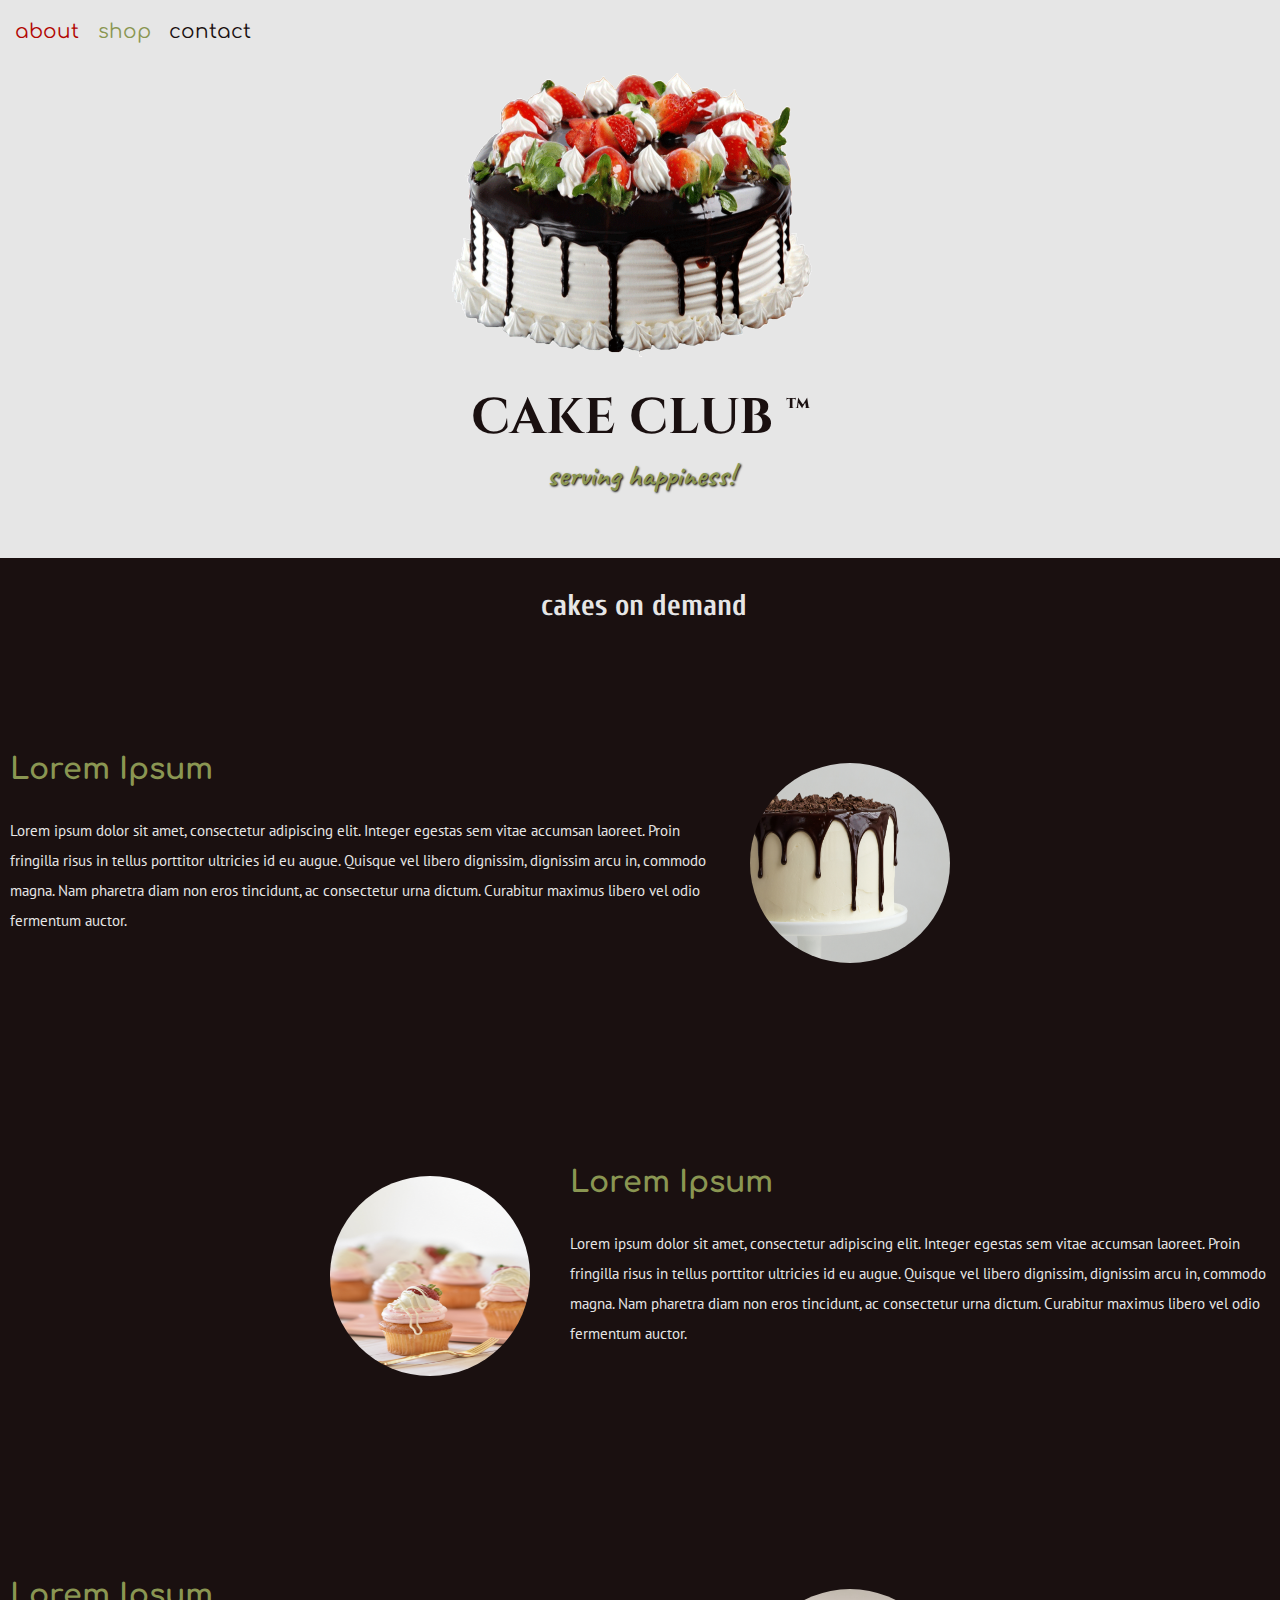
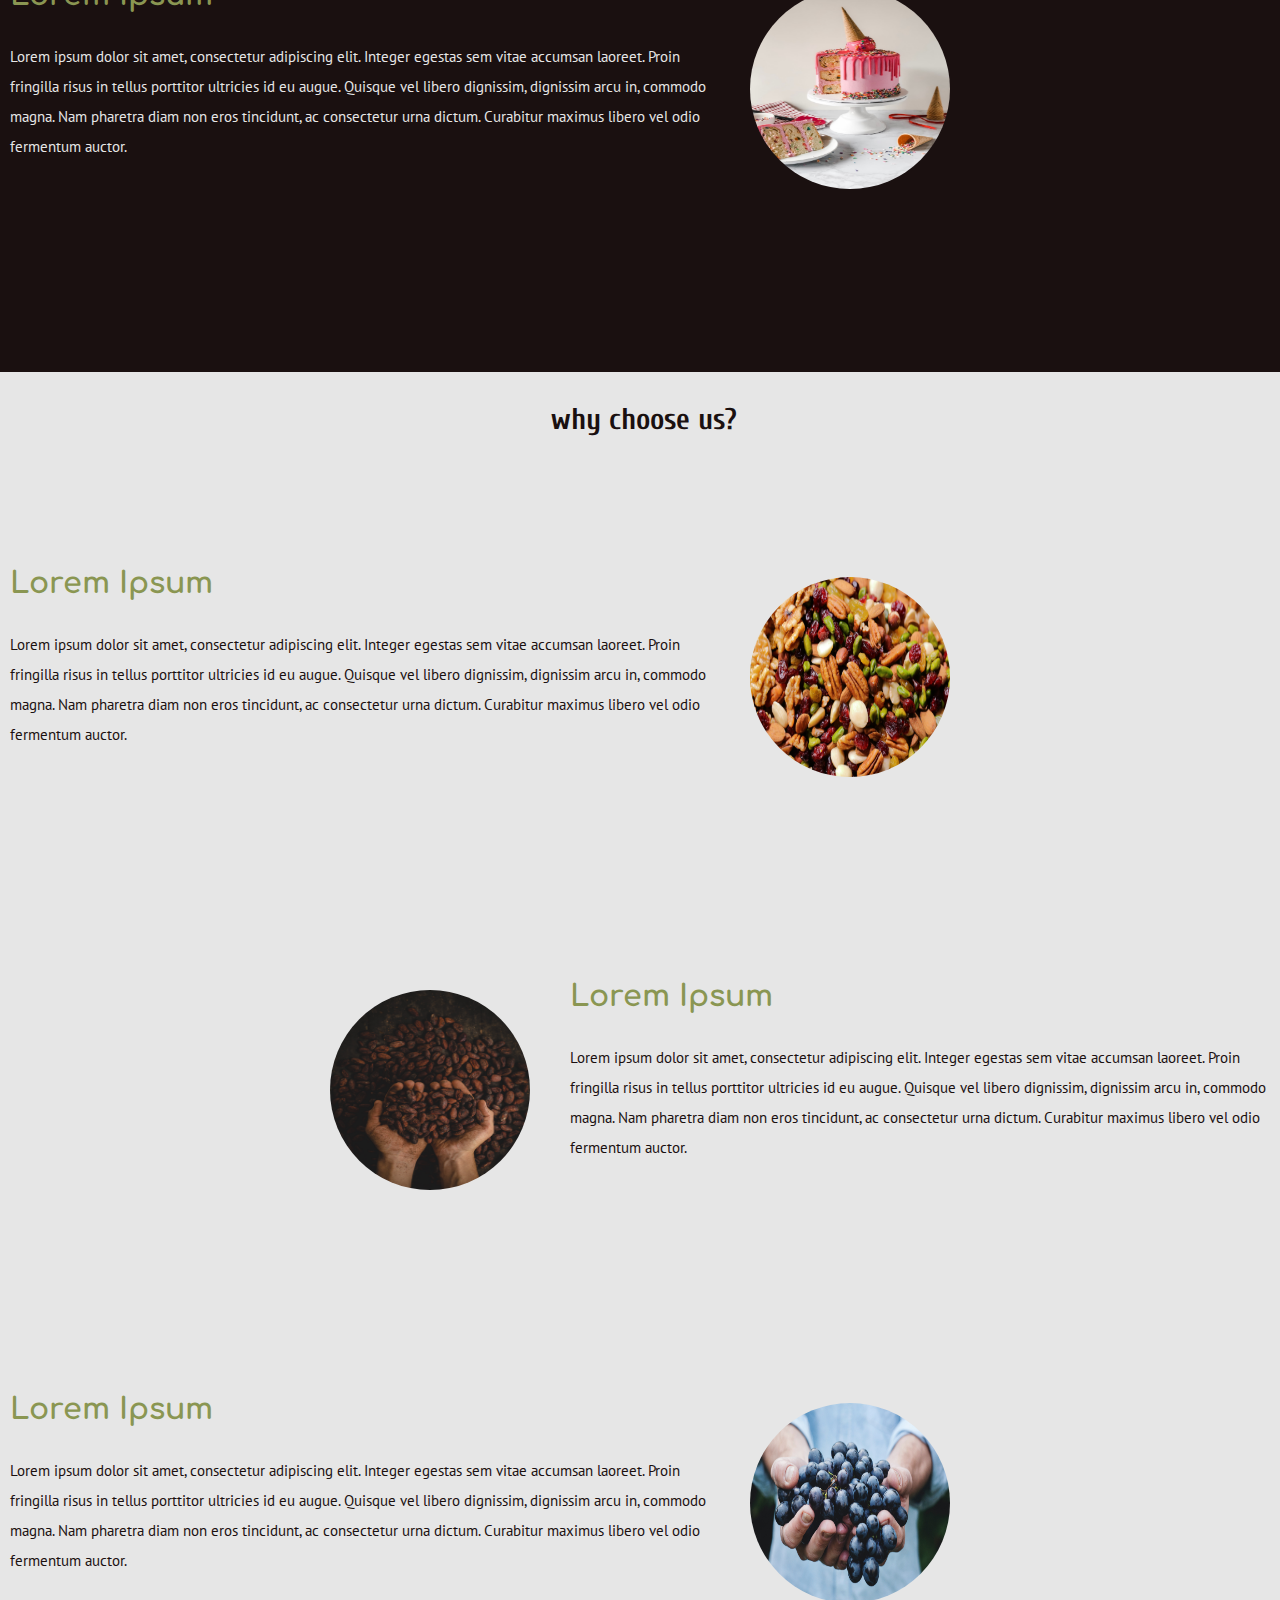
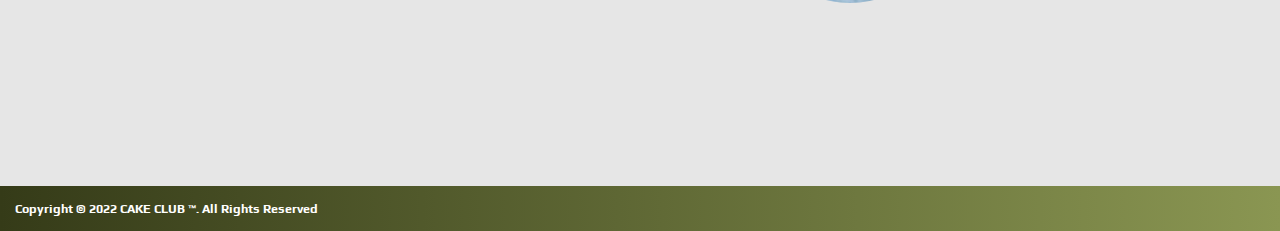
<file: index.html>
<!DOCTYPE html>
<html lang="en">

<head>
    <meta charset="UTF-8">
    <title>CAKE CLUB&trade;</title>
    <!--linking_CSS-->
    <link rel="stylesheet" href="CSS\styles.css">
    <!--linking_favicon-->
    <link rel="icon" type="image/x-icon" href="images\computer.ico">
    <!--linking_FONT-->
    <link rel="preconnect" href="https://fonts.googleapis.com">
    <link rel="preconnect" href="https://fonts.gstatic.com" crossorigin>
    <link
        href="https://fonts.googleapis.com/css2?family=Caveat&family=Cinzel&family=Comfortaa:wght@700&family=Cuprum:wght@500&family=Indie+Flower&family=PT+Sans&family=Play&display=swap"
        rel="stylesheet">
</head>

<body>

    <div class="one"><a class="aone" href="config.html">about</a></div>
    <div class="two"><a class="atwo" href="config.html">shop</a></div>
    <div class="three"><a class="athree" href="mailto:anuvindcalicut@gmail.com">contact</a></div>

    <div class="top_container">
        <img id="main_cake" src="images\cake_main.jpg" alt="cake">
        <h1>CAKE CLUB &trade;</h1>
        <h4>serving happiness!</h4>
    </div>

    <div class="middle_container_1">
        <h2>cakes on demand</h2>
        <div class="align_left">
            <img class="cake_1" src="images\cakes\american-heritage-chocolate.jpg" alt="cake_1" height="200px"
                width="200px">
            <h3>Lorem Ipsum</h3>
            <p>Lorem ipsum dolor sit amet, consectetur adipiscing elit. Integer egestas sem vitae accumsan
                laoreet.
                Proin fringilla risus in tellus porttitor ultricies id eu augue. Quisque vel libero dignissim,
                dignissim arcu in, commodo magna. Nam pharetra diam non eros tincidunt, ac consectetur urna
                dictum.
                Curabitur maximus libero vel odio fermentum auctor.</p>
        </div>

        <div class="align_right">
            <img class="cake_2" src="images\cakes\deva-williamson-S2jw81lfrG0-unsplash.jpg" alt="cake_2">
            <h3>Lorem Ipsum</h3>
            <p>Lorem ipsum dolor sit amet, consectetur adipiscing elit. Integer egestas sem vitae accumsan
                laoreet.
                Proin fringilla risus in tellus porttitor ultricies id eu augue. Quisque vel libero dignissim,
                dignissim arcu in, commodo magna. Nam pharetra diam non eros tincidunt, ac consectetur urna
                dictum.
                Curabitur maximus libero vel odio fermentum auctor.</p>
        </div>
        <div class="align_left">
            <img class="cake_3" src="images\cakes\katie-rosario-QNyRp21hb5I-unsplash.jpg" alt="cake_3">
            <h3>Lorem Ipsum</h3>
            <p class="ending">Lorem ipsum dolor sit amet, consectetur adipiscing elit. Integer egestas sem vitae
                accumsan
                laoreet.
                Proin fringilla risus in tellus porttitor ultricies id eu augue. Quisque vel libero dignissim,
                dignissim arcu in, commodo magna. Nam pharetra diam non eros tincidunt, ac consectetur urna
                dictum.
                Curabitur maximus libero vel odio fermentum auctor.</p>
        </div>
    </div>

    <div class="middle_container_2">
        <h2>why choose us?</h2>
        <div class="align_left">
            <img class="cake_1" src="images\cakes\maksim-shutov-pUa1On18Jno-unsplash.jpg" alt="cake_1" height="200px"
                width="200px">
            <h3>Lorem Ipsum</h3>
            <p>Lorem ipsum dolor sit amet, consectetur adipiscing elit. Integer egestas sem vitae accumsan
                laoreet.
                Proin fringilla risus in tellus porttitor ultricies id eu augue. Quisque vel libero dignissim,
                dignissim arcu in, commodo magna. Nam pharetra diam non eros tincidunt, ac consectetur urna
                dictum.
                Curabitur maximus libero vel odio fermentum auctor.</p>
        </div>
        <div class="align_right">
            <img class="cake_2" src="images\cakes\pablo-merchan-montes-SCbq6uKCyMY-unsplash.jpg" alt="cake_2">
            <h3>Lorem Ipsum</h3>
            <p>Lorem ipsum dolor sit amet, consectetur adipiscing elit. Integer egestas sem vitae accumsan
                laoreet.
                Proin fringilla risus in tellus porttitor ultricies id eu augue. Quisque vel libero dignissim,
                dignissim arcu in, commodo magna. Nam pharetra diam non eros tincidunt, ac consectetur urna
                dictum.
                Curabitur maximus libero vel odio fermentum auctor.</p>
        </div>
        <div class="align_left">
            <img class="cake_3" src="images\cakes\maja-petric-vGQ49l9I4EE-unsplash.jpg" alt="cake_3">
            <h3>Lorem Ipsum</h3>
            <p class="ending">Lorem ipsum dolor sit amet, consectetur adipiscing elit. Integer egestas sem vitae
                accumsan
                laoreet.
                Proin fringilla risus in tellus porttitor ultricies id eu augue. Quisque vel libero dignissim,
                dignissim arcu in, commodo magna. Nam pharetra diam non eros tincidunt, ac consectetur urna
                dictum.
                Curabitur maximus libero vel odio fermentum auctor.</p>
        </div>
    </div>
    <div class="bottom_container">
        <h5>Copyright © 2022 CAKE CLUB &trade;. All Rights Reserved</h5>
    </div>
</body>

</html>
</file>
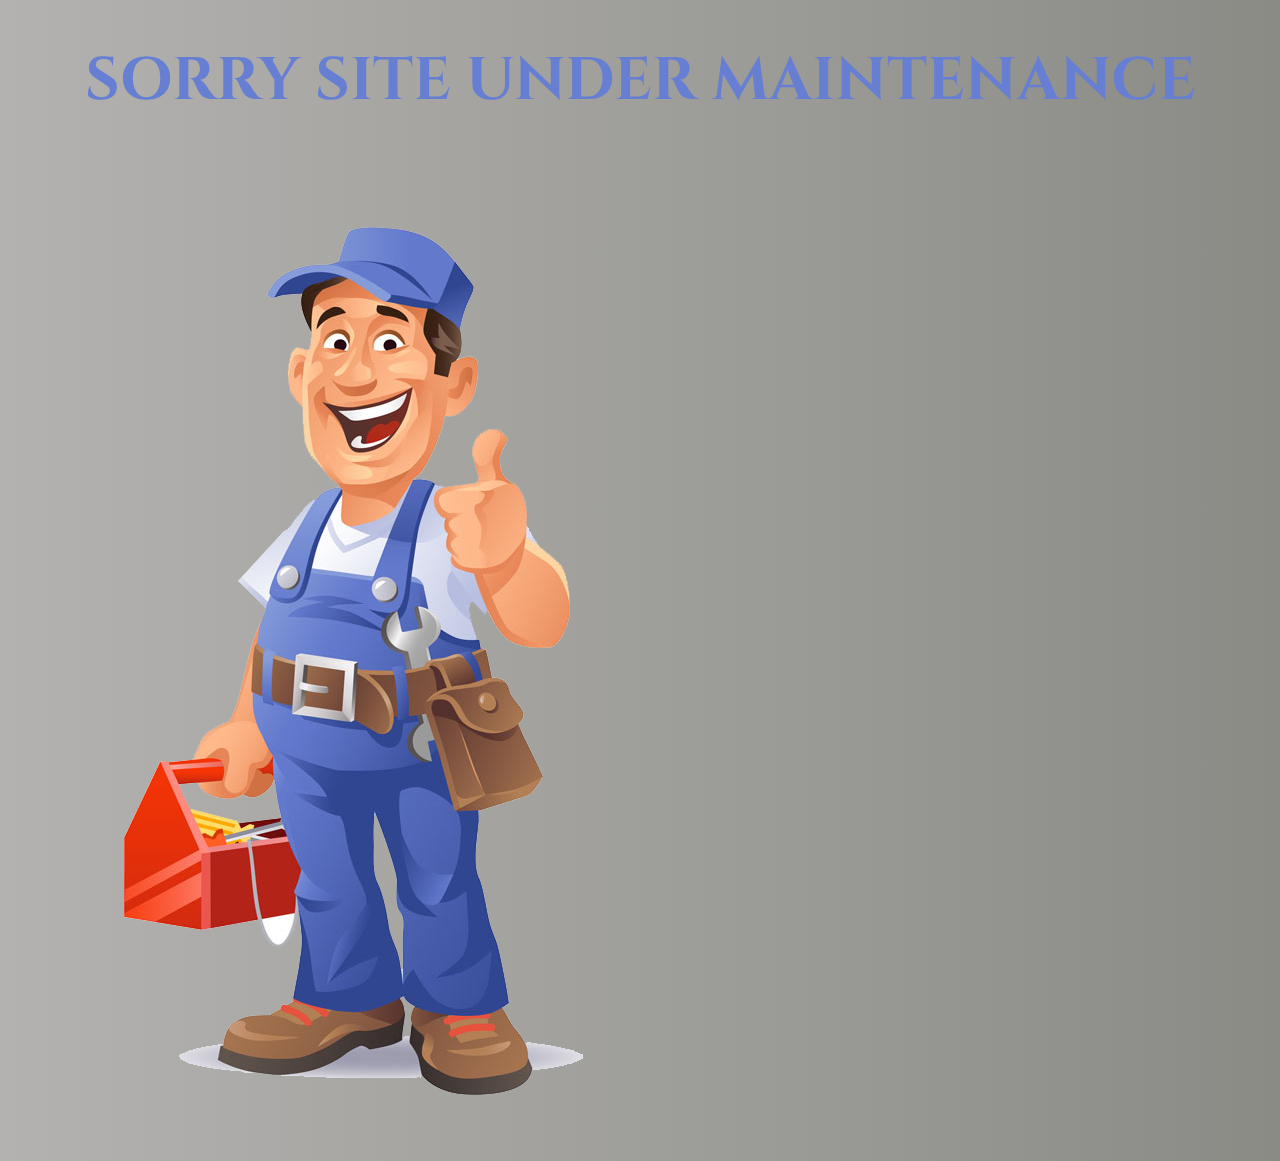
<file: config.html>
<!DOCTYPE html>
<html lang="en">

<head>
    <meta charset="UTF-8">
    <title>UNDER MAINTENANCE</title>
    <link rel="stylesheet" href="CSS\maintenance.css">
    <link rel="preconnect" href="https://fonts.googleapis.com">
    <link rel="preconnect" href="https://fonts.gstatic.com" crossorigin>
    <link
        href="https://fonts.googleapis.com/css2?family=Caveat&family=Cinzel&family=Comfortaa:wght@700&family=Cuprum:wght@500&family=Indie+Flower&family=PT+Sans&family=Play&display=swap"
        rel="stylesheet">
    <link rel="icon" type="image/x-icon" href="images\computer.ico">
</head>

<body>
    <h1>SORRY SITE UNDER MAINTENANCE</h1>
    <img src="images\maintenance.png" alt="maintenance">
</body>

</html>
</file>
